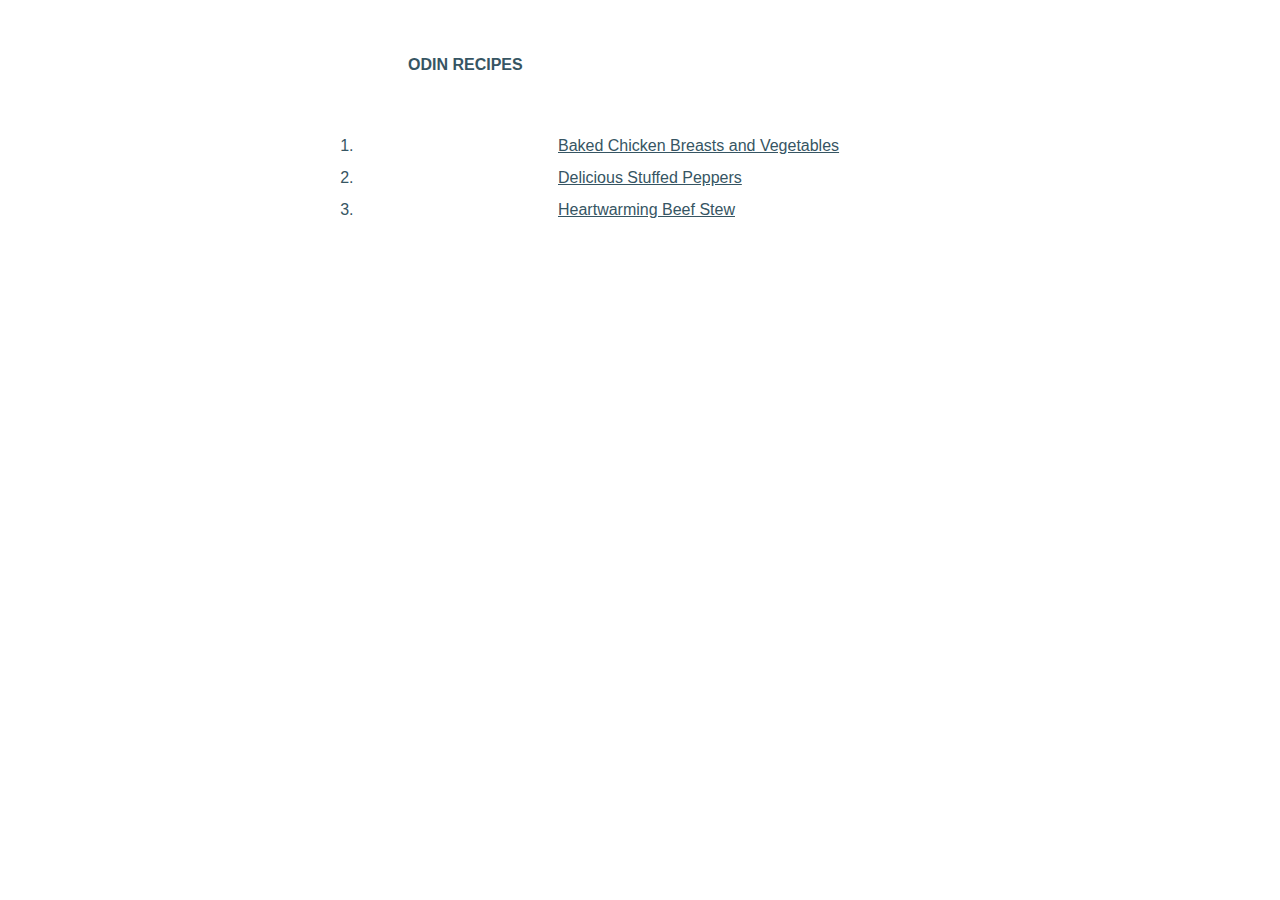
<file: index.html>
<!DOCTYPE html>
<html lang="en">
<head>
    <meta charset="UTF-8">
    <meta name="viewport" content="width=device-width, initial-scale=1.0">
    <link rel="stylesheet" href="./styles.css">
    <title>Document</title>
</head>
<body>
    <h1>Odin Recipes</h1>

    <ol>
        <li>
            <a href="recipes/chicken.html">Baked Chicken Breasts and Vegetables</a>
        </li>

        <li>
            <a href="recipes/stuffedpeppers.html">Delicious Stuffed Peppers</a>
        </li>

        <li>
            <a href="recipes/beefstew.html">Heartwarming Beef Stew</a>
        </li>
    </ol>


    
</body>
</html>
</file>
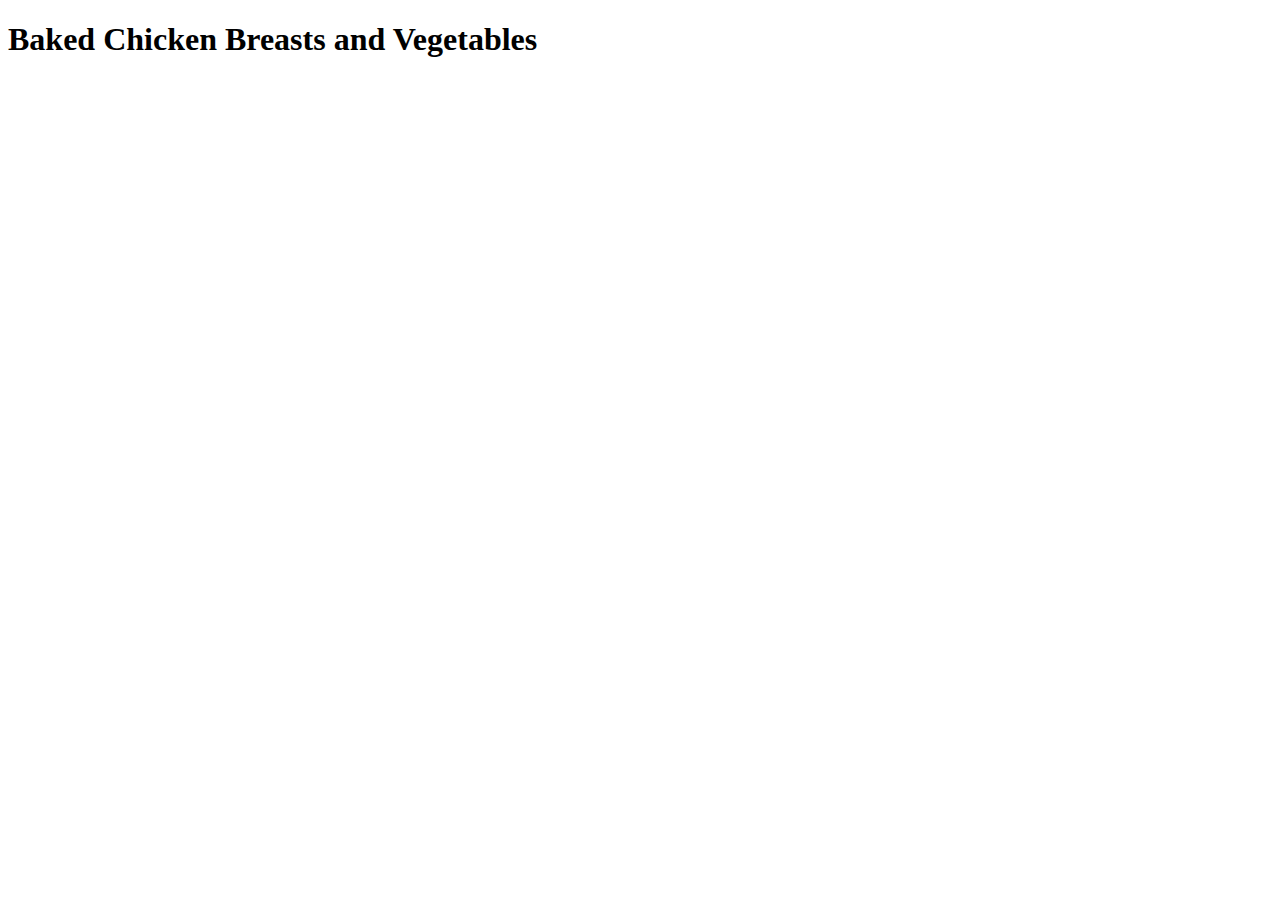
<file: chicken.html>
<!DOCTYPE html>
<html lang="en">
<head>
    <meta charset="UTF-8">
    <meta name="viewport" content="width=device-width, initial-scale=1.0">
    <title>Document</title>
</head>
<body>
    <h1>Baked Chicken Breasts and Vegetables</h1>
</body>
</html>
</file>
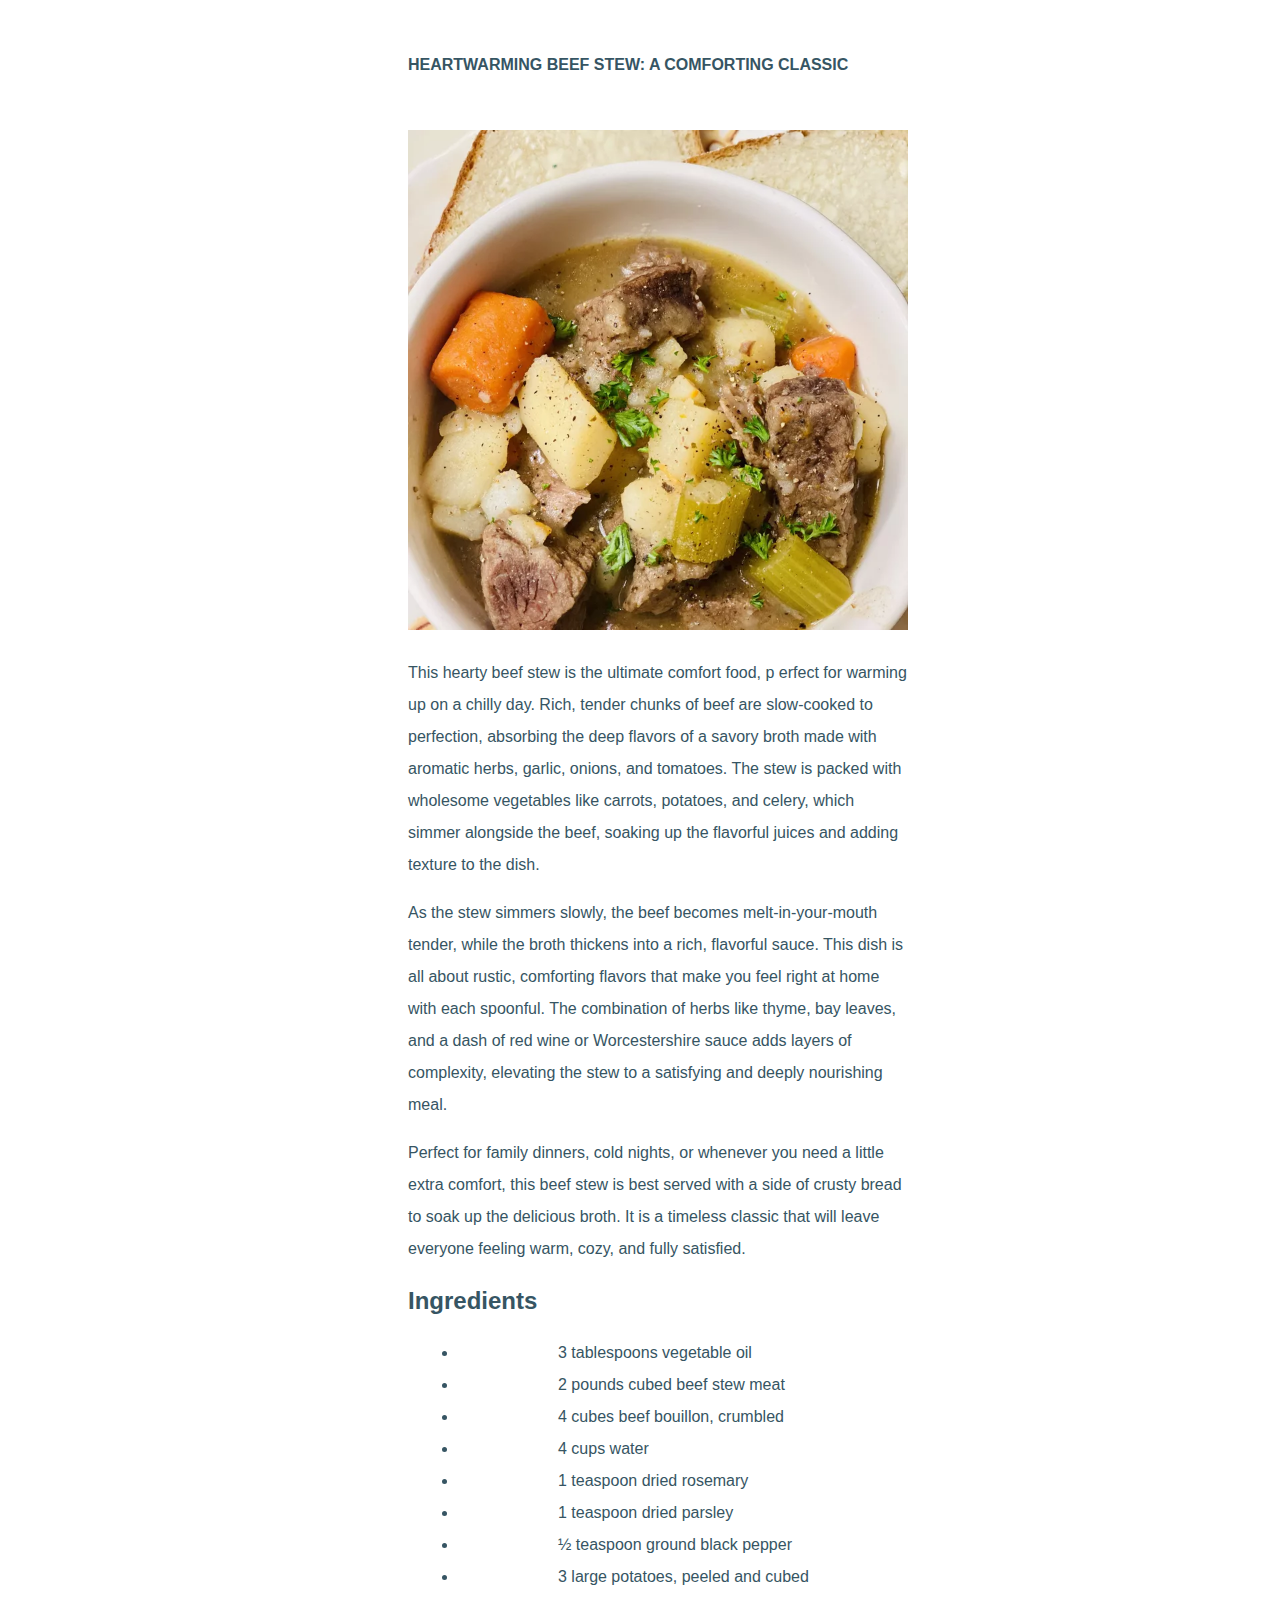
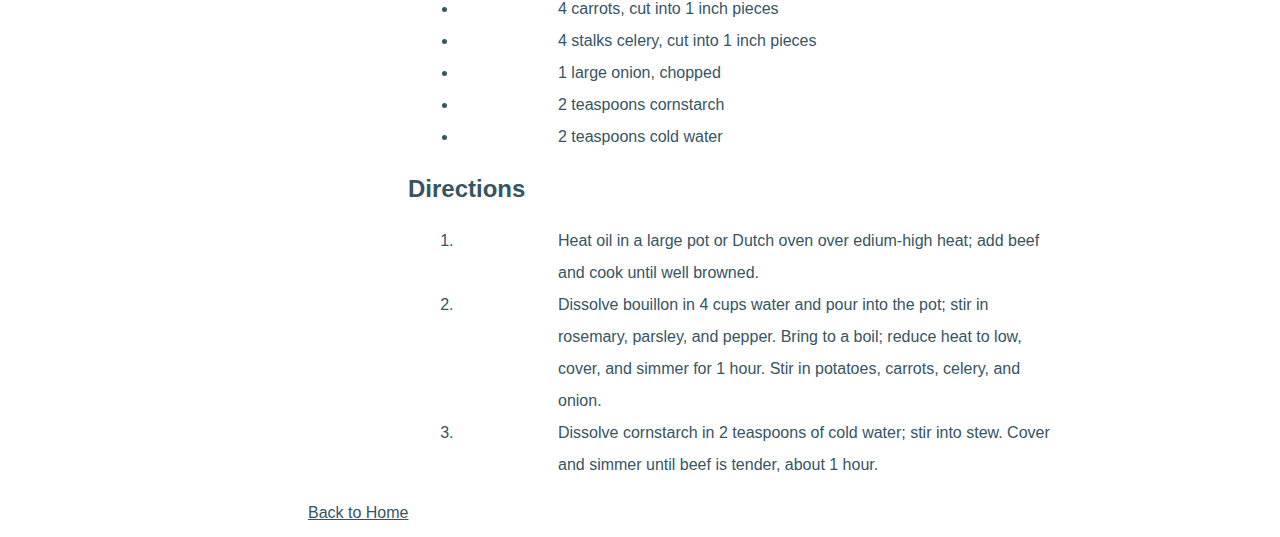
<file: recipes/beefstew.html>
<!DOCTYPE html>
<html lang="en">
<head>
    <meta charset="UTF-8">
    <meta name="viewport" content="width=device-width, initial-scale=1.0">
    <link rel="stylesheet" href="../styles.css">
    <title>Document</title>
</head>
<body>
    <h1>Heartwarming Beef Stew: A Comforting Classic</h1>
    <img class="images" src="../imgs/stew.png" alt="an image of chicken baked with vegetables">

    <article>
        <p>This hearty beef stew is the ultimate comfort food, p
            erfect for warming up on a chilly day. Rich, 
            tender chunks of beef are slow-cooked to perfection, 
            absorbing the deep flavors of a savory broth made with 
            aromatic herbs, garlic, onions, and tomatoes. The stew 
            is packed with wholesome vegetables like carrots, potatoes, 
            and celery, which simmer alongside the beef, soaking up the flavorful 
            juices and adding texture to the dish.</p>

        <p>As the stew simmers slowly, the beef becomes 
            melt-in-your-mouth tender, while the broth 
            thickens into a rich, flavorful sauce. This dish 
            is all about rustic, comforting flavors that make 
            you feel right at home with each spoonful. 
            The combination of herbs like thyme, bay leaves, 
            and a dash of red wine or Worcestershire sauce 
            adds layers of complexity, elevating the stew 
            to a satisfying and deeply nourishing meal.</p>

        <p>Perfect for family dinners, cold nights, 
            or whenever you need a little extra comfort, 
            this beef stew is best served with a side of 
            crusty bread to soak up the delicious broth. 
            It is a timeless classic that will leave 
            everyone feeling warm, cozy, and fully satisfied.</p>
        
        <h2>Ingredients</h2>

        <ul>
           <li>3 tablespoons vegetable oil</li>
           <li>2 pounds cubed beef stew meat</li>
           <li>4 cubes beef bouillon, crumbled</li>
           <li>4 cups water</li>
           <li>1 teaspoon dried rosemary</li>
           <li>1 teaspoon dried parsley</li>
           <li>½ teaspoon ground black pepper</li>
           <li>3 large potatoes, peeled and cubed</li>
           <li>4 carrots, cut into 1 inch pieces</li>
           <li>4 stalks celery, cut into 1 inch pieces</li>
           <li>1 large onion, chopped</li>
           <li>2 teaspoons cornstarch</li>
           <li>2 teaspoons cold water</li>
         
        </ul>

        <h2>Directions</h2>
        <ol>
            <li>Heat oil in a large pot or Dutch oven over 
                edium-high heat; add beef and cook until well browned.
            </li>
            <li>Dissolve bouillon in 4 cups water 
                and pour into the pot; stir in rosemary, 
                parsley, and pepper. Bring to a boil; 
                reduce heat to low, cover, and simmer 
                for 1 hour. Stir in potatoes, carrots, 
                celery, and onion.
            </li>
            <li>
                Dissolve cornstarch in 2 teaspoons 
                of cold water; stir into stew. 
                Cover and simmer until beef is 
                tender, about 1 hour.
            </li>
          
        </ol>
   
    </article>

    <a href="../index.html">Back to Home</a>
</body>
</html>
</file>
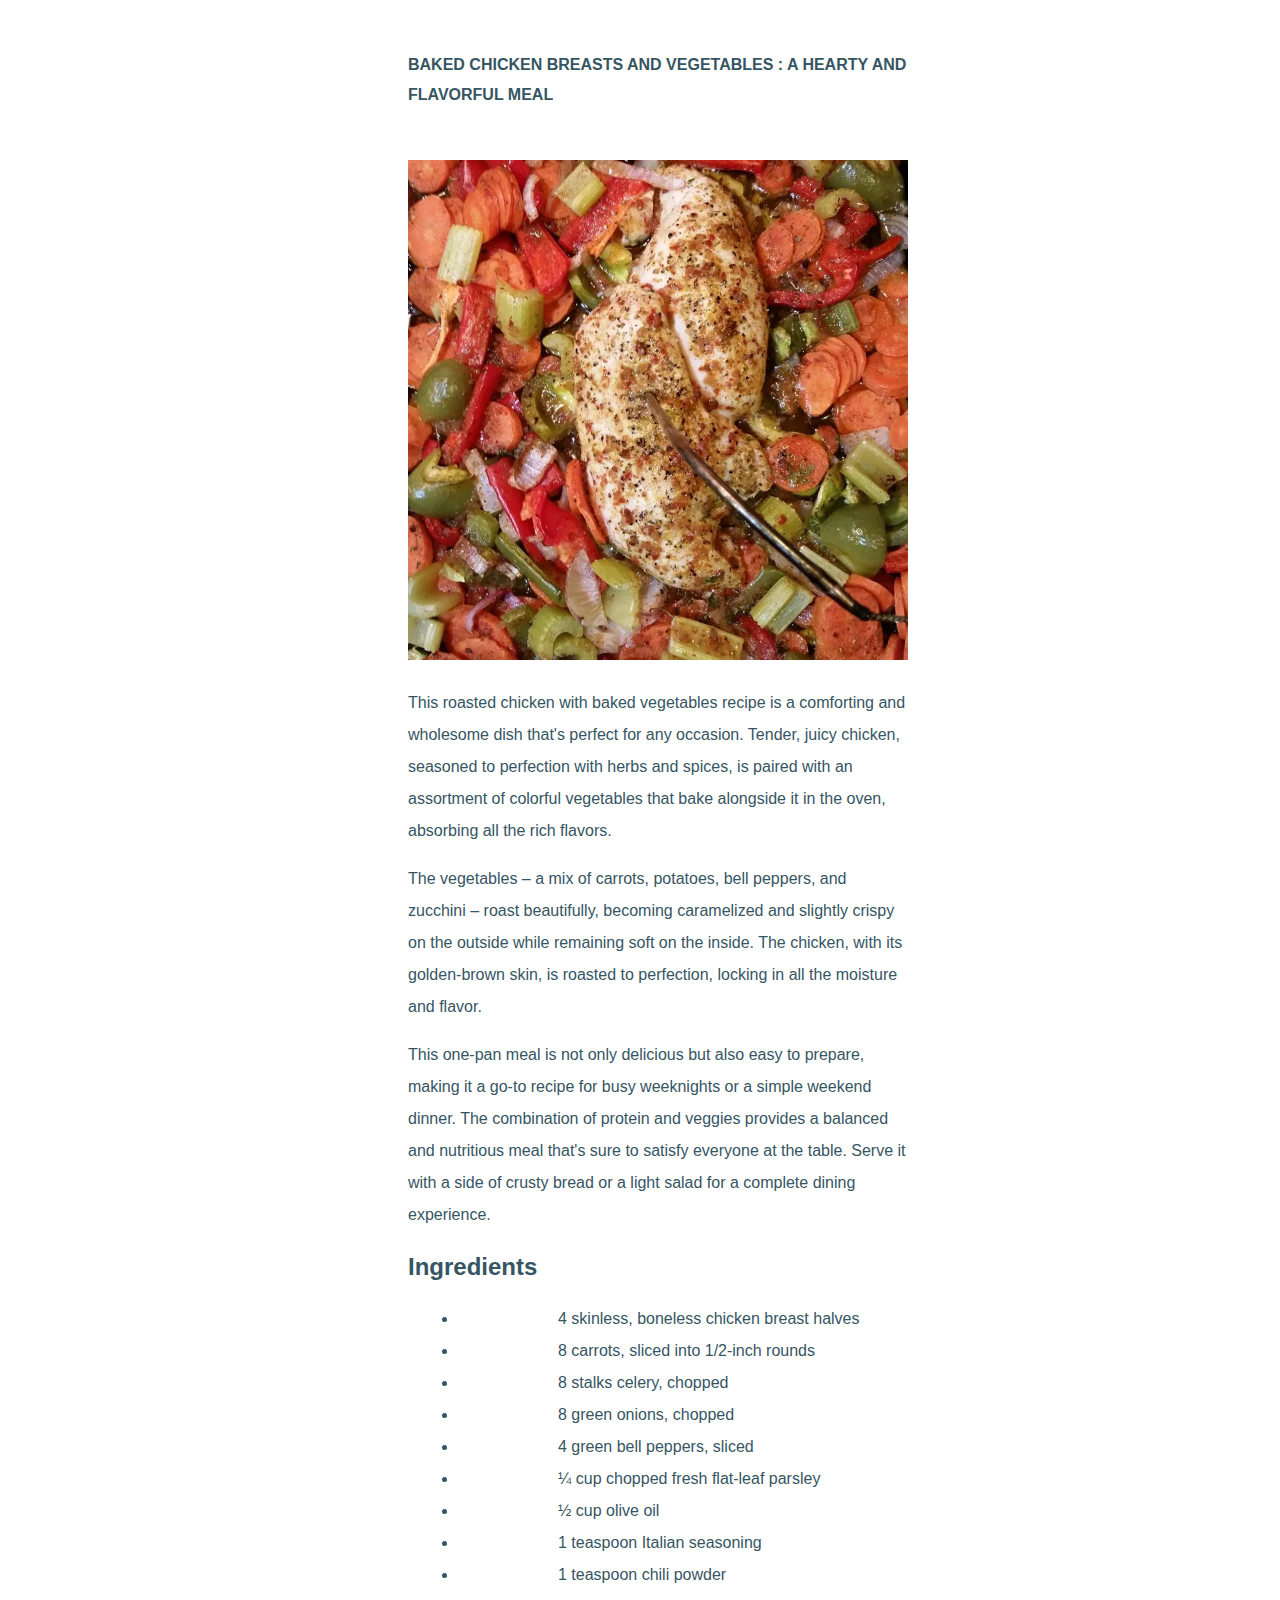
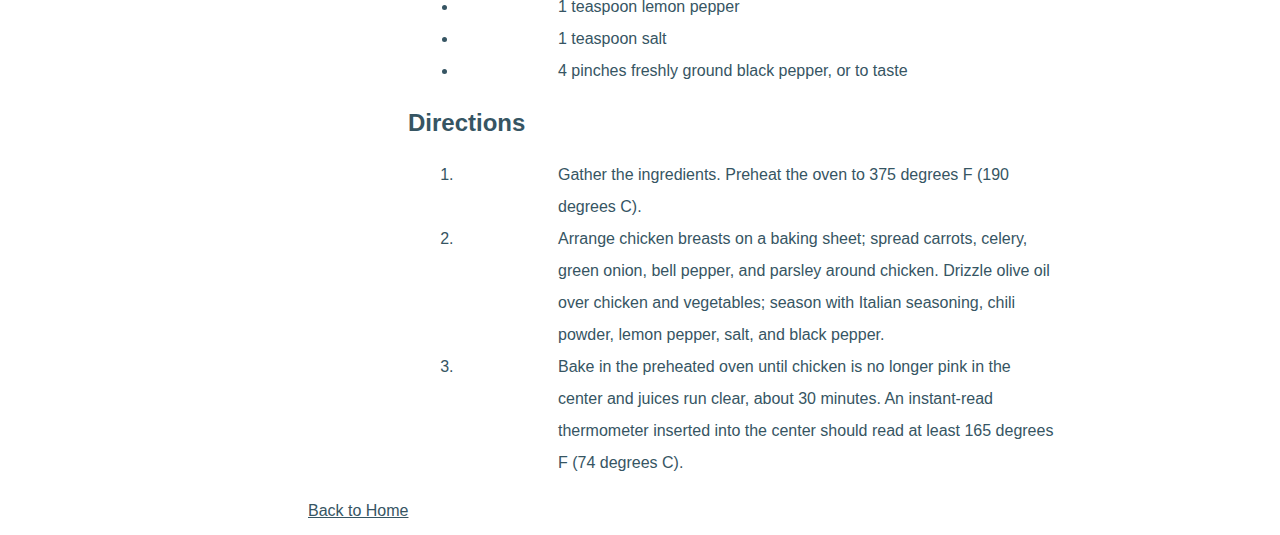
<file: recipes/chicken.html>
<!DOCTYPE html>
<html lang="en">
<head>
    <meta charset="UTF-8">
    <meta name="viewport" content="width=device-width, initial-scale=1.0">
    <link rel="stylesheet" href="../styles.css">
    <title>Document</title>
</head>
<body>
    <h1>Baked Chicken Breasts and Vegetables : A Hearty and Flavorful Meal</h1>
    <img class="images" src="../imgs/chicken.png" alt="an image of chicken baked with vegetables">

    <article>
        <p>This roasted chicken with baked vegetables recipe is a comforting and 
        wholesome dish that's perfect for any occasion. Tender, juicy chicken, 
        seasoned to perfection with herbs and spices, is paired with an assortment 
        of colorful vegetables that bake alongside it in the oven, absorbing all 
        the rich flavors.</p>

        <p>The vegetables – a mix of carrots, potatoes, bell peppers, and zucchini 
        – roast beautifully, becoming caramelized and slightly crispy on the 
        outside while remaining soft on the inside. The chicken, with its 
        golden-brown skin, is roasted to perfection, locking in all the 
        moisture and flavor.</p>

        <p>This one-pan meal is not only delicious but also easy to prepare, 
        making it a go-to recipe for busy weeknights or a simple weekend 
        dinner. The combination of protein and veggies provides a balanced 
        and nutritious meal that's sure to satisfy everyone at the table. 
        Serve it with a side of crusty bread or a light salad for a complete 
        dining experience.</p>
        
        <h2>Ingredients</h2>

        <ul>
            <li>4 skinless, boneless chicken breast halves</li>
            <li>8 carrots, sliced into 1/2-inch rounds</li>
            <li>8 stalks celery, chopped</li>
            <li>8 green onions, chopped</li>
            <li>4 green bell peppers, sliced</li>
            <li>¼ cup chopped fresh flat-leaf parsley</li>
            <li>½ cup olive oil</li>
            <li>1 teaspoon Italian seasoning</li>
            <li>1 teaspoon chili powder</li>
            <li>1 teaspoon lemon pepper</li>
            <li>1 teaspoon salt</li>
            <li>4 pinches freshly ground black pepper, or to taste</li>

        </ul>

        <h2>Directions</h2>
        <ol>
            <li>Gather the ingredients. Preheat the oven to 375 
                degrees F (190 degrees C).
            </li>
            <li>Arrange chicken breasts on a baking sheet; spread carrots, 
                celery, green onion, bell pepper, and parsley around chicken. 
                Drizzle olive oil over chicken and vegetables; season with 
                Italian seasoning, chili powder, lemon pepper, salt, 
                and black pepper.
            </li>
            <li>
                Bake in the preheated oven until chicken is 
                no longer pink in the center and juices run 
                clear, about 30 minutes. An instant-read 
                thermometer inserted into the center should 
                read at least 165 degrees F (74 degrees C).
            </li>

        </ol>
   
    </article>

    <a href="../index.html">Back to Home</a>
</body>
</html>
</file>
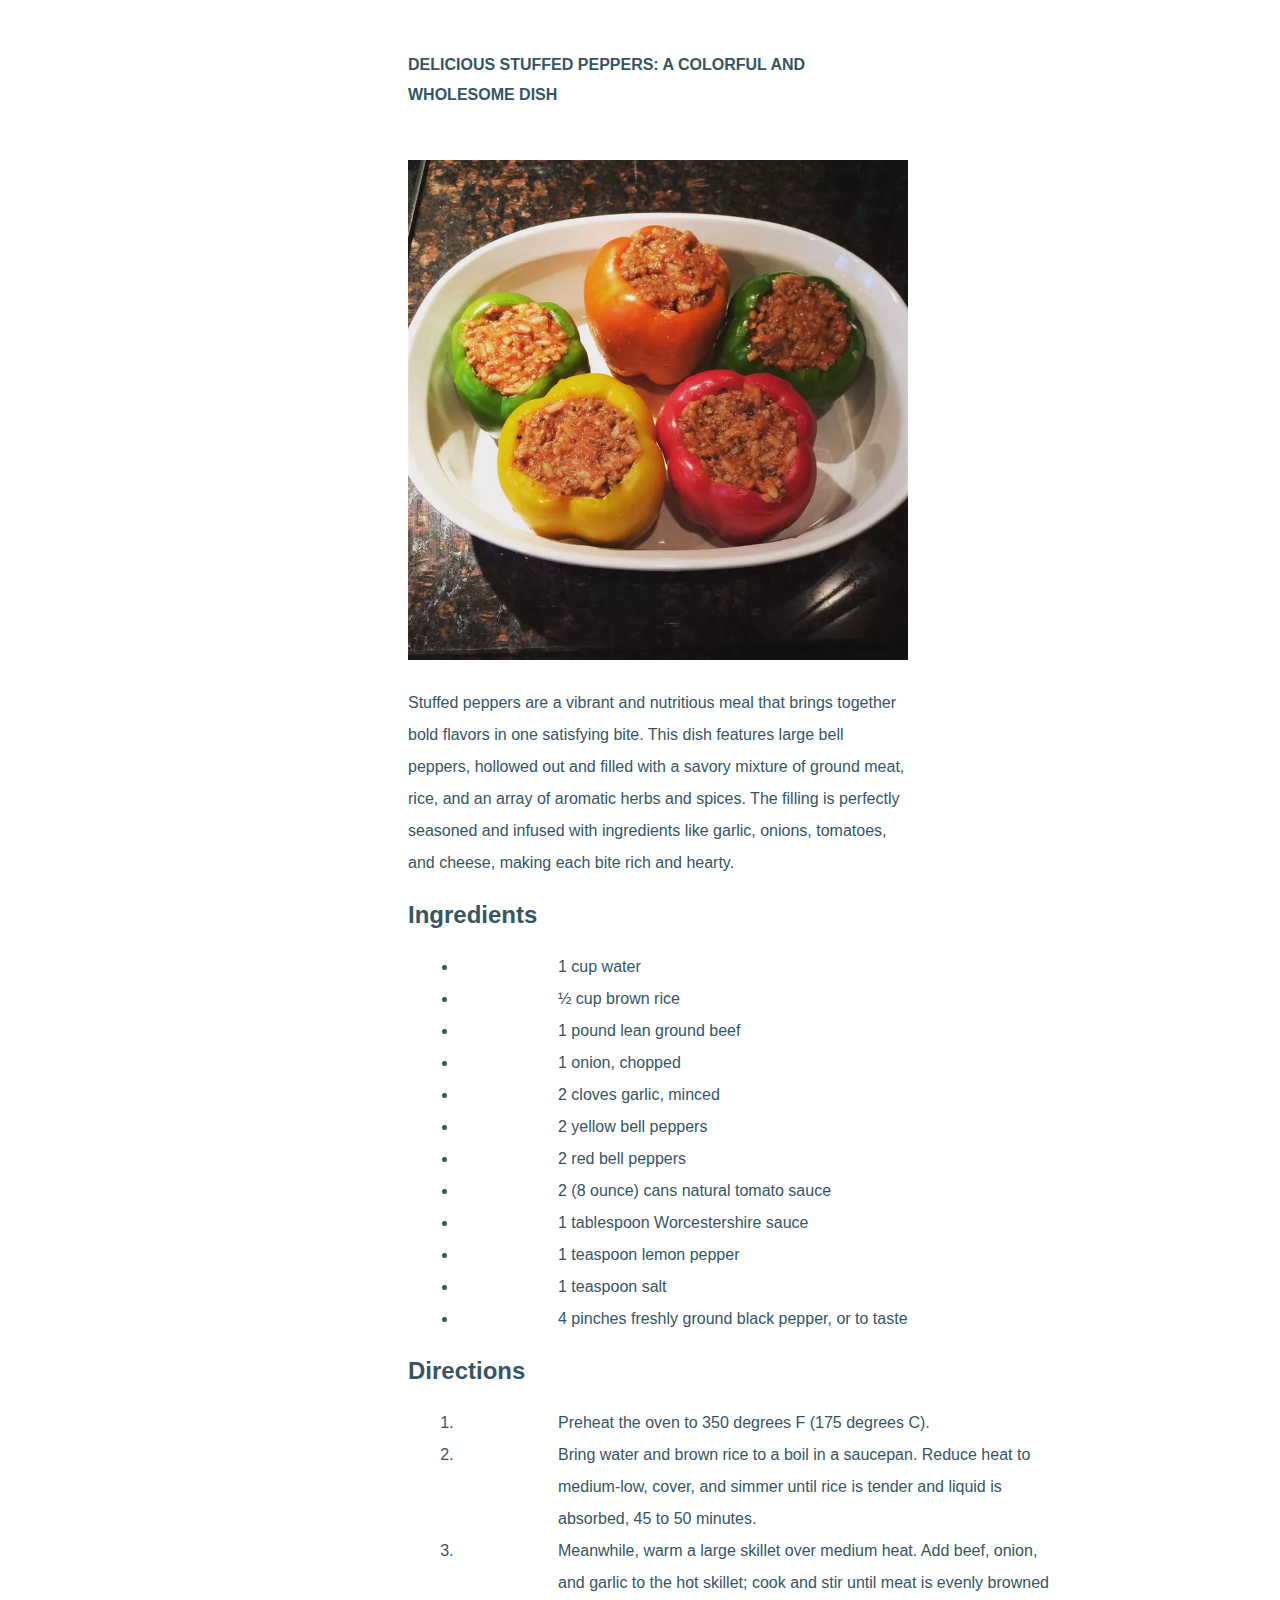
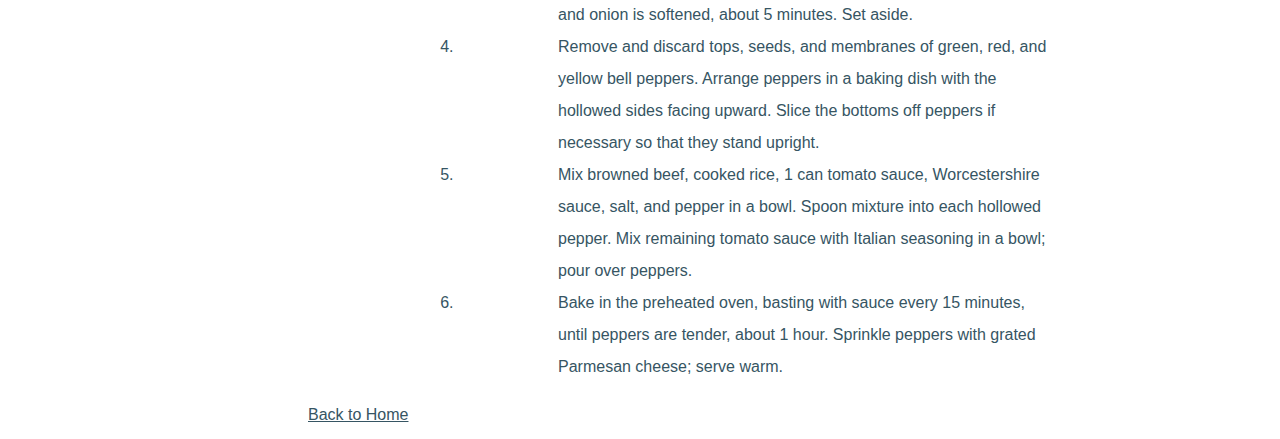
<file: recipes/stuffedpeppers.html>
<!DOCTYPE html>
<html lang="en">
<head>
    <meta charset="UTF-8">
    <meta name="viewport" content="width=device-width, initial-scale=1.0">
    <link rel="stylesheet" href="../styles.css">
    <title>Document</title>
</head>
<body>
    <h1>Delicious Stuffed Peppers: A Colorful and Wholesome Dish</h1>
    <img class="images" src="../imgs/peppers.png" alt="an image of stuffed peppers with vegetables">

    



    <article>
        <p>Stuffed peppers are a vibrant and nutritious meal that 
            brings together bold flavors in one satisfying bite. 
            This dish features large bell peppers, hollowed out and 
            filled with a savory mixture of ground meat, rice, and 
            an array of aromatic herbs and spices. The filling is 
            perfectly seasoned and infused with ingredients like 
            garlic, onions, tomatoes, and cheese, making each 
            bite rich and hearty.
        </p>
        
        <h2>Ingredients</h2>

        <ul>
            
            <li>1 cup water</li>
            <li>½ cup brown rice</li>
            <li>1 pound lean ground beef</li>
            <li>1 onion, chopped</li>
            <li>2 cloves garlic, minced</li>
            <li>2 yellow bell peppers</li>
            <li>2 red bell peppers</li>
            <li>2 (8 ounce) cans natural tomato sauce</li>
            <li>1 tablespoon Worcestershire sauce</li>
            <li>1 teaspoon lemon pepper</li>
            <li>1 teaspoon salt</li>
            <li>4 pinches freshly ground black pepper, or to taste</li>
            
        </ul>

        <h2>Directions</h2>
        <ol>
            <li>
                Preheat the oven to 350 degrees F (175 degrees C).
            </li>
            <li>
                Bring water and brown rice to a boil 
                in a saucepan. Reduce heat to medium-low, 
                cover, and simmer until rice is tender 
                and liquid is absorbed, 45 to 50 minutes.
            </li>
            <li>
                Meanwhile, warm a large skillet over 
                medium heat. Add beef, onion, and garlic 
                to the hot skillet; cook and stir until 
                meat is evenly browned and onion is 
                softened, about 5 minutes. Set aside.
            </li>
            <li>
                Remove and discard tops, seeds, and 
                membranes of green, red, and yellow 
                bell peppers. Arrange peppers in a 
                baking dish with the hollowed sides 
                facing upward. Slice the bottoms off 
                peppers if necessary so that they stand upright.
            </li>
            <li>
                Mix browned beef, cooked rice, 1 can 
                tomato sauce, Worcestershire sauce, salt, 
                and pepper in a bowl. Spoon mixture into each 
                hollowed pepper. Mix remaining tomato sauce 
                with Italian seasoning in a bowl; pour over peppers.
            </li>
            <li>
                Bake in the preheated oven, basting with 
                sauce every 15 minutes, until peppers are 
                tender, about 1 hour. Sprinkle peppers with 
                grated Parmesan cheese; serve warm.
            </li>

        </ol>
   
    </article>

    <a href="../index.html">Back to Home</a>
</body>
</html>
</file>
<file: styles.css>
* {
    font-family: Arial, Helvetica, sans-serif;
    width: 500px;
    color: #365563;
    padding-left: 100px;
    line-height: 2rem;

}

ul, ol {
    margin-left: 50px;
}

.images {
    height: auto;
    width: 500px;
    margin-left: 100px;
}

h1 {
    text-transform: uppercase;
    font-size: inherit;
    line-height: 30px;
    color: #365563;
    margin-left: 100px;
    letter-spacing: inherit;
    margin-top: 50px;
    margin-bottom: 50px;
    
}
</file>
